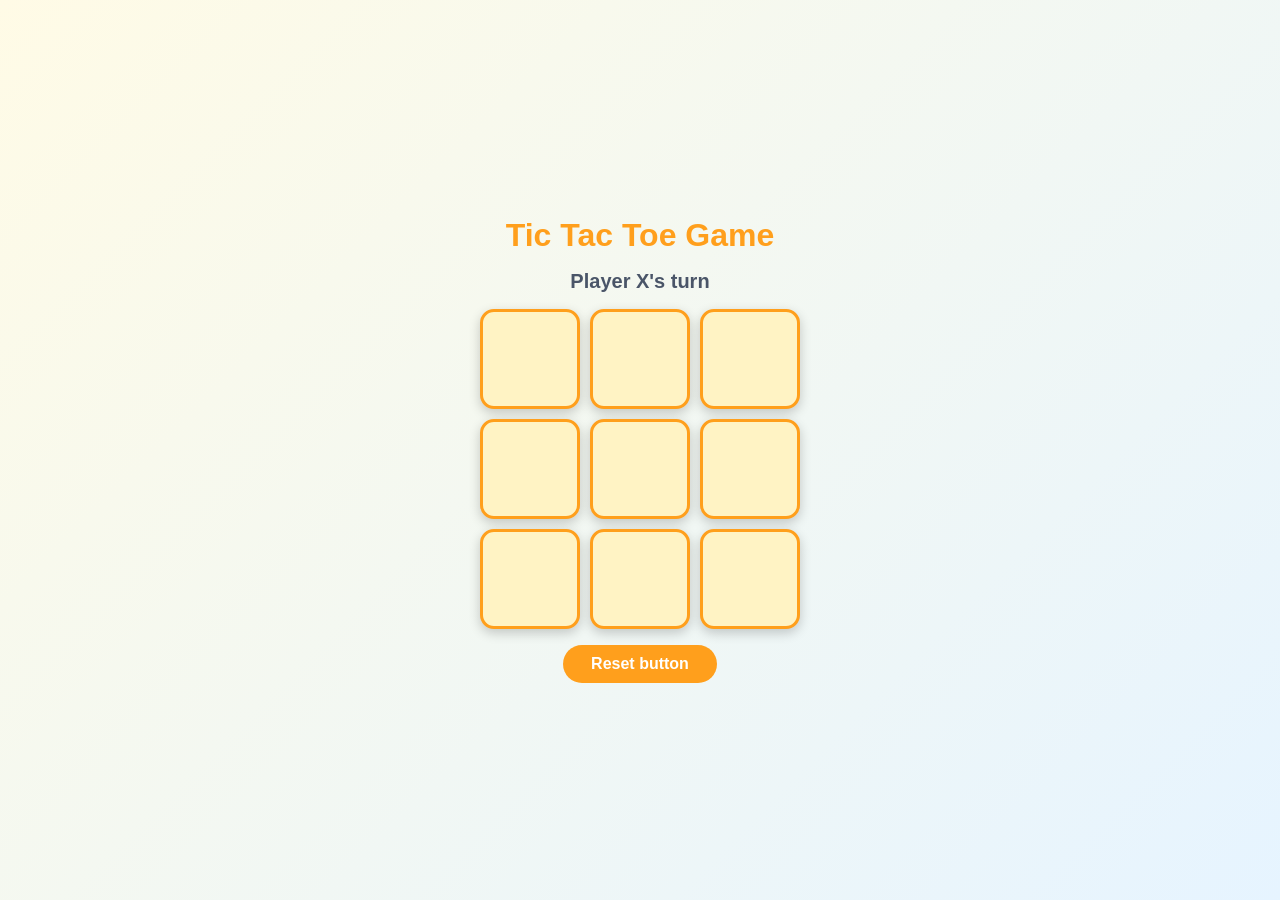
<file: index.html>
<!DOCTYPE html>
<html lang="en">
<head>
    <meta charset="UTF-8">
    <meta name="viewport" content="width=device-width, initial-scale=1.0">
    <title>Tic Tac Toe Game</title>
    <link rel="stylesheet" href="style3.css">

</head>

<body>
    <h1>Tic Tac Toe Game</h1>
    <p id="status">Player X's turn</p>
    <div id="board">
        <div class="cell" data-index="0"></div>
         <div class="cell" data-index="1"></div>
        <div class="cell" data-index="2"></div>
         <div class="cell" data-index="3"></div>
          <div class="cell" data-index="4"></div>
           <div class="cell" data-index="5"></div>
            <div class="cell" data-index="6"></div>
             <div class="cell" data-index="7"></div>
              <div class="cell" data-index="8"></div>
    </div>
    <button id="reset">Reset button</button>
    <script src="game2.js"></script>
</body>
</html>
</file>
<file: style3.css>
* {
    box-sizing: border-box;
}

body {
    margin: 0;
    min-height: 100vh;
    display: flex;
    flex-direction: column;
    align-items: center;
    justify-content: center;
    gap: 16px;
    font-family: Arial, sans-serif;
    background: linear-gradient(135deg, #fffbe6, #e6f4ff);
}

h1 {
    margin: 0;
    color: #ff9f1c;
}

#status {
    margin: 0;
    font-size: 20px;
    font-weight: bold;
    color: #4a5568;
}

#board {
    display: grid;
    grid-template-columns: repeat(3, 100px);
    grid-template-rows: repeat(3, 100px);
    gap: 10px;
}

.cell {
    display: flex;
    align-items: center;
    justify-content: center;
    font-size: 48px;
    font-weight: bold;
    background: #fff3c4;
    border: 3px solid #ff9f1c;
    border-radius: 14px;
    box-shadow: 0 4px 12px rgba(0, 0, 0, 0.2);
    cursor: pointer;
}

.cell:hover {
    background: #ffe08a;
}

.cell.x {
    color: #e63946;
}

.cell.o {
    color: #1d7fd6;
}

.cell.win {
    background: #b9f6ca;
    border-color: #2ec4b6;
}

#reset {
    padding: 10px 28px;
    font-size: 16px;
    font-weight: bold;
    color: white;
    background: #ff9f1c;
    border: none;
    border-radius: 999px;
    cursor: pointer;
}

#reset:hover {
    background: #ffb347;
}
</file>
